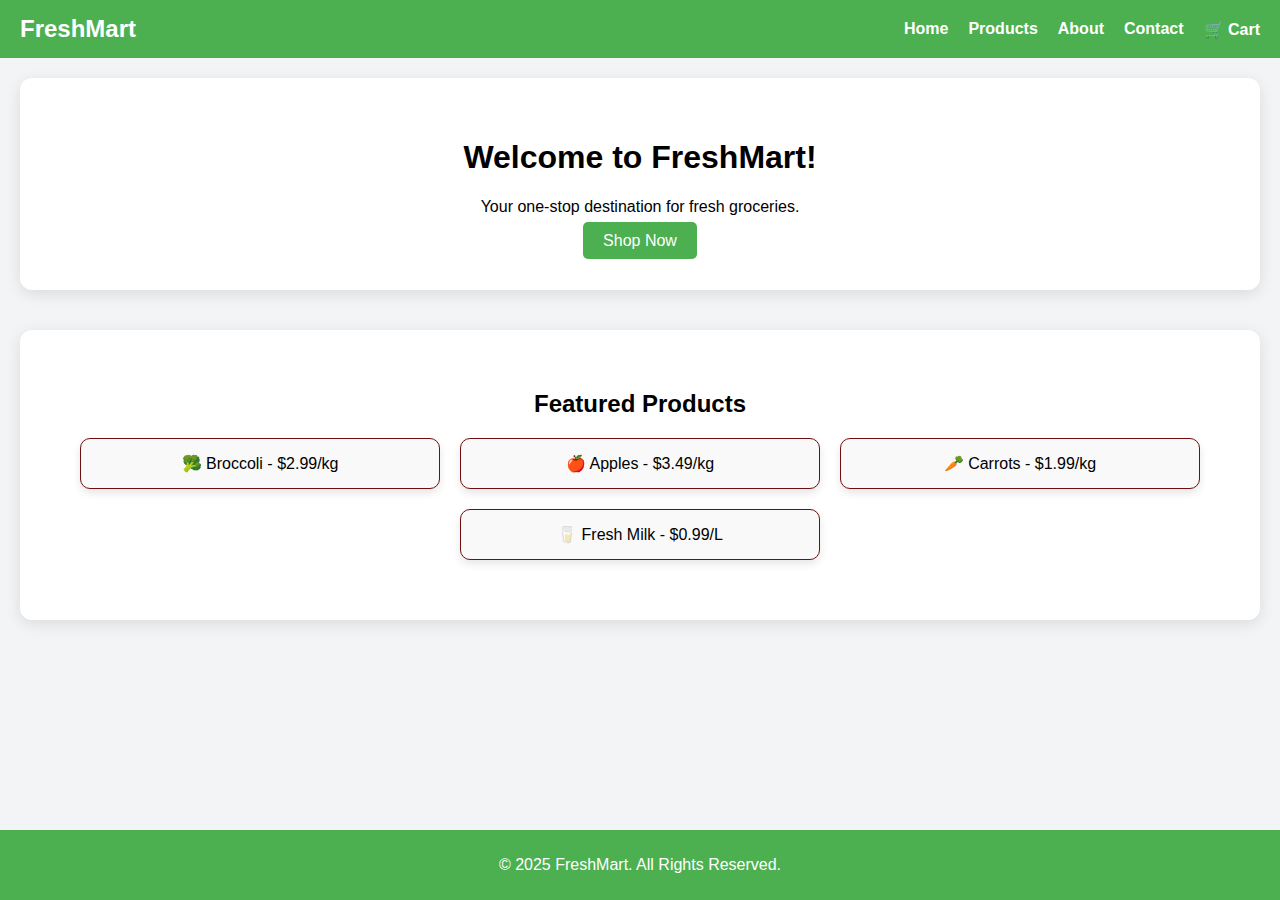
<file: index.html>
<!DOCTYPE html>
<html lang="en">
<head>
    <meta charset="UTF-8">
    <meta name="viewport" content="width=device-width, initial-scale=1.0">
    <title>FreshMart - Home</title>
    <link rel="stylesheet" href="style.css">
</head>
<body>
    <header>
        <nav>
            <div class="logo">FreshMart</div>
            <div>
            <ul>
                <li><a href="index.html">Home</a></li>
                <li><a href="products.html">Products</a></li>
                <li><a href="about.html">About</a></li>
                <li><a href="contact.html">Contact</a></li>
                <li><a href="cart.html" class="cart-link">🛒 Cart</a></li>
            </ul>
        </div>
        </nav>
    </header>

    <section class="hero">
        <h1>Welcome to FreshMart!</h1>
        <p>Your one-stop destination for fresh groceries.</p>
        <a href="products.html" class="btn">Shop Now</a>
    </section>

  

    <section class="featured-products">
        <h2>Featured Products</h2>
        <div class="product-grid home-products">
            <div class="product">🥦 Broccoli - $2.99/kg</div>
            <div class="product">🍎 Apples - $3.49/kg</div>
            <div class="product">🥕 Carrots - $1.99/kg</div>
            <div class="product">🥛 Fresh Milk - $0.99/L</div>
        </div>
    </section>

 
    <footer>
        <p>&copy; 2025 FreshMart. All Rights Reserved.</p>
    </footer>
</body>
</html>
</file>
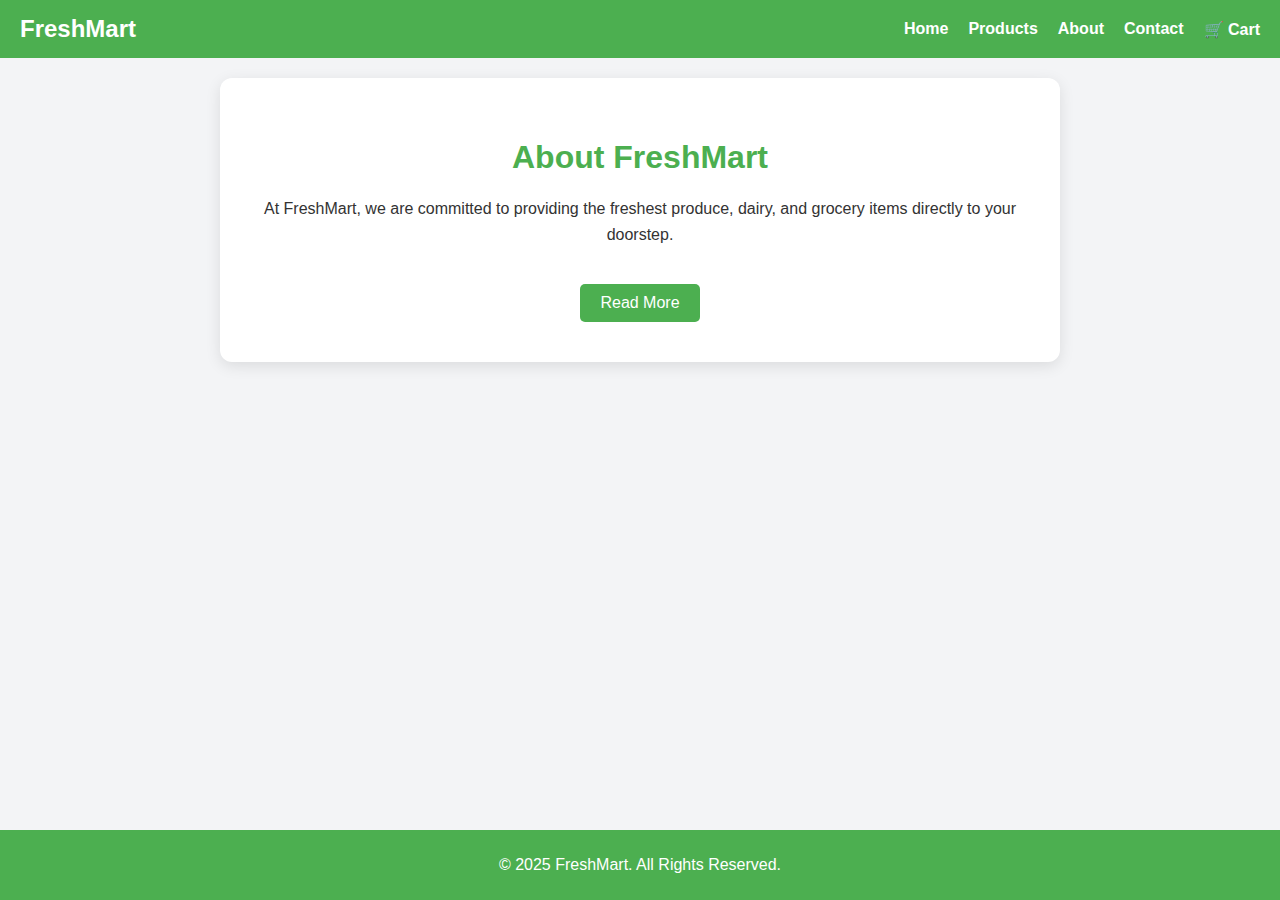
<file: about.html>
<!DOCTYPE html>
<html lang="en">
<head>
    <meta charset="UTF-8">
    <meta name="viewport" content="width=device-width, initial-scale=1.0">
    <title>About Us - FreshMart</title>
    <link rel="stylesheet" href="style.css">
</head>
<body>
    <header>
        <nav>
            <div class="logo">FreshMart</div>
            <ul>
                <li><a href="index.html">Home</a></li>
                <li><a href="products.html">Products</a></li>
                <li><a href="about.html">About</a></li>
                <li><a href="contact.html">Contact</a></li>
                                <li><a href="cart.html" class="cart-link">🛒 Cart</a></li>

            </ul>
        </nav>
    </header>

    <section class="about">
        <h1>About FreshMart</h1>
        <p>At FreshMart, we are committed to providing the freshest produce, dairy, and grocery items directly to your doorstep.</p>
        <p id="more-content" style="display: none;">Our goal is to ensure healthy, sustainable food options for every home. With a dedicated team of farmers and suppliers, we take pride in sourcing quality products at fair prices.</p>
        <button id="read-more-btn" class="btn">Read More</button>
    </section>

    <footer>
        <p>&copy; 2025 FreshMart. All Rights Reserved.</p>
    </footer>
    <script>
        const readMoreBtn = document.getElementById('read-more-btn');
        const moreContent = document.getElementById('more-content');
    
        readMoreBtn.addEventListener('click', () => {
            if (moreContent.style.display === 'none') {
                moreContent.style.display = 'block';
                readMoreBtn.textContent = 'Read Less';
            } else {
                moreContent.style.display = 'none';
                readMoreBtn.textContent = 'Read More';
            }
        });
    </script>
</body>
</html>
</file>
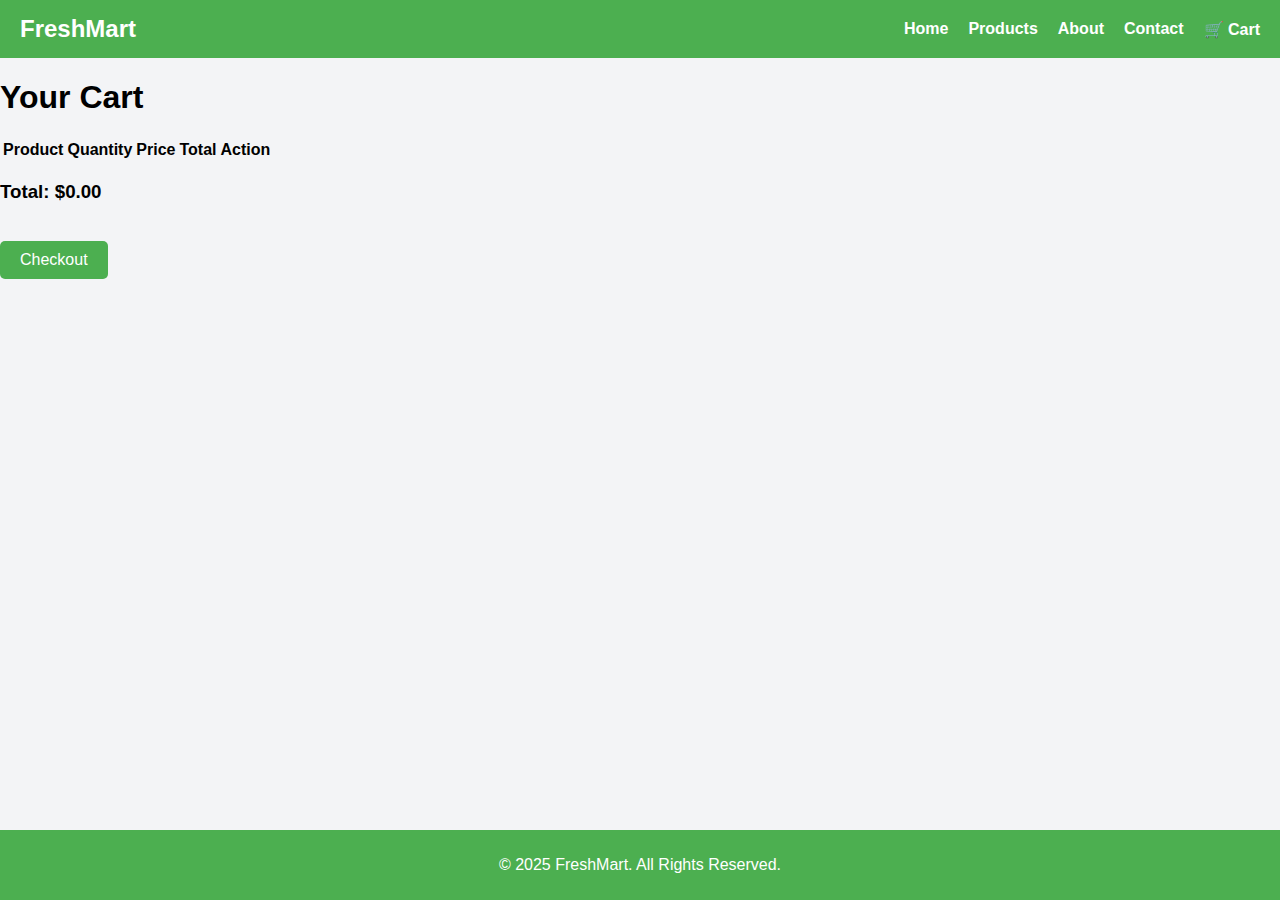
<file: cart.html>
<!DOCTYPE html>
<html lang="en">
<head>
    <meta charset="UTF-8">
    <meta name="viewport" content="width=device-width, initial-scale=1.0">
    <title>Cart - FreshMart</title>
    <link rel="stylesheet" href="style.css">
</head>
<body>
    <header>
        <nav>
            <div class="logo">FreshMart</div>
            <ul>
                <li><a href="index.html">Home</a></li>
                <li><a href="products.html">Products</a></li>
                <li><a href="about.html">About</a></li>
                <li><a href="contact.html">Contact</a></li>
                <li><a href="cart.html" class="cart-link">🛒 Cart</a></li>
            </ul>
        </nav>
    </header>

    <main>
        <section class="cart-section">
            <h1>Your Cart</h1>
            <table class="cart-table">
                <thead>
                    <tr>
                        <th>Product</th>
                        <th>Quantity</th>
                        <th>Price</th>
                        <th>Total</th>
                        <th>Action</th>
                    </tr>
                </thead>
                <tbody id="cart-items">
                </tbody>
            </table>
            <div class="cart-summary">
                <h3>Total: $<span id="cart-total">0.00</span></h3>
                <button class="btn" id="checkout-btn">Checkout</button>
            </div>
        </section>
    </main>

    <footer>
        <p>&copy; 2025 FreshMart. All Rights Reserved.</p>
    </footer>

    <script>
        const cartItemsContainer = document.getElementById('cart-items');
        const cartTotalElement = document.getElementById('cart-total');
    
        function getCart() {
            const cart = localStorage.getItem('cart');
            return cart ? JSON.parse(cart) : [];
        }
    
        function renderCart() {
            const cart = getCart();
            cartItemsContainer.innerHTML = ''; 
            let total = 0;
    
            cart.forEach((item, index) => {
                const itemTotal = item.quantity * item.price;
                total += itemTotal;
    
                const row = document.createElement('tr');
                row.innerHTML = `
                    <td>${item.product}</td>
                    <td>${item.quantity}</td>
                    <td>$${item.price.toFixed(2)}</td>
                    <td>$${itemTotal.toFixed(2)}</td>
                    <td><button class="remove-btn" data-index="${index}">Remove</button></td>
                `;
                cartItemsContainer.appendChild(row);
            });
    
            cartTotalElement.textContent = total.toFixed(2);
        }
    
        function handleRemove(event) {
            if (event.target.classList.contains('remove-btn')) {
                const index = event.target.getAttribute('data-index');
                const cart = getCart();
                cart.splice(index, 1); 
                localStorage.setItem('cart', JSON.stringify(cart)); 
                renderCart(); 
        }
        }
        cartItemsContainer.addEventListener('click', handleRemove);
    
        renderCart();
    </script>
</body>
</html>
</file>
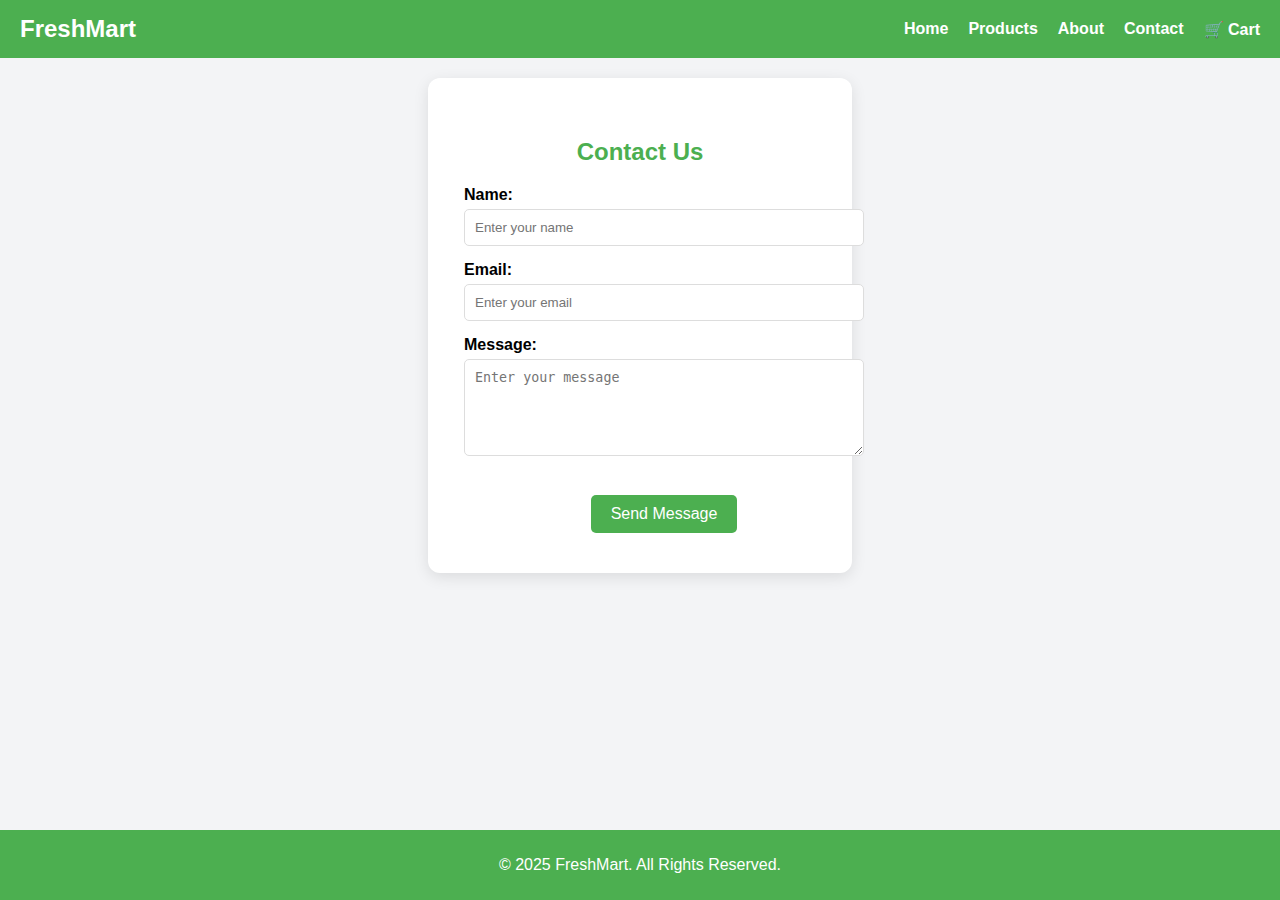
<file: contact.html>
<!DOCTYPE html>
<html lang="en">
<head>
    <meta charset="UTF-8">
    <meta name="viewport" content="width=device-width, initial-scale=1.0">
    <title>Contact Us - FreshMart</title>
    <link rel="stylesheet" href="style.css">
</head>
<body>
    <header>
        <nav>
            <div class="logo">FreshMart</div>
            <ul>
                <li><a href="index.html">Home</a></li>
                <li><a href="products.html">Products</a></li>
                <li><a href="about.html">About</a></li>
                <li><a href="contact.html">Contact</a></li>
                                <li><a href="cart.html" class="cart-link">🛒 Cart</a></li>

            </ul>
        </nav>
    </header>

    <section class="contact-section">
        <h2>Contact Us</h2>
        <form id="contact-form">
            <div class="form-group">
                <label for="name">Name:</label>
                <input type="text" id="name" name="name" placeholder="Enter your name" required>
            </div>
            <div class="form-group">
                <label for="email">Email:</label>
                <input type="email" id="email" name="email" placeholder="Enter your email" required>
            </div>
            <div class="form-group">
                <label for="message">Message:</label>
                <textarea id="message" name="message" placeholder="Enter your message" rows="5" required></textarea>
            </div>
            <button type="submit" class="btn">Send Message</button>
        </form>
        <p id="form-feedback" style="display: none; color: green;">Thank you for contacting us!</p>
    </section>

    <footer>
        <p>&copy; 2025 FreshMart. All Rights Reserved.</p>
    </footer>
    <script>
        const contactForm = document.getElementById('contact-form');
        const feedbackMessage = document.getElementById('form-feedback');
    
        contactForm.addEventListener('submit', function (event) {
            event.preventDefault(); 
    
            // Simulate form submission
            feedbackMessage.style.display = 'block'; 
            contactForm.reset(); 
        });
    </script>
</body>
</html>
</file>
<file: style.css>
body {
    font-family: Arial, sans-serif;
    margin: 0;
    padding: 0;
    box-sizing: border-box;
    background-color: #f3f4f6;
}
html, body {
    height: 100%; /* Ensure the body takes up the full height of the viewport */
    margin: 0; /* Remove default margin */
    display: flex;
    flex-direction: column; /* Arrange elements vertically */
}
main {
    flex: 1; /* Pushes the footer to the bottom by taking up available space */
}
header {
    background-color: #4CAF50;
    color: #fff;
    padding: 15px 0;
    text-align: center;
}
nav {
    display: flex;
    justify-content: space-between; /* Pushes logo to the left and ul to the right */
    align-items: center; /* Aligns items vertically in the center */
    padding: 0 20px; /* Adds some padding to the sides */
}

.logo {
    font-size: 24px;
    font-weight: bold;
    color: #fff;
}

nav ul {
    list-style: none;
    padding: 0;
    display: flex;
    gap: 20px;
    margin: 0;
}

nav a {
    color: #fff;
    text-decoration: none;
    font-weight: bold;
}
nav ul {
    list-style: none;
    padding: 0;
    display: flex;
    justify-content: center;
    gap: 20px;
}

nav a {
    color: #fff;
    text-decoration: none;
    font-weight: bold;
}

.hero,
.featured-products {
    text-align: center;
    padding: 40px 20px;
    background-color: #fff;
    margin: 20px;
    border-radius: 12px;
    box-shadow: 0 4px 15px rgba(0, 0, 0, 0.1);
}

.btn {
    background-color: #4CAF50;
    color: #fff;
    padding: 10px 20px;
    border: none;
    border-radius: 5px;
    cursor: pointer;
    text-decoration: none;
    transition: background-color 0.3s ease, transform 0.3s ease;
}

.btn:hover {
    background-color: #45a049;
    transform: scale(1.05);
}
/* Common styles for product grid */
.product-grid {
    display: flex;
    gap: 20px;
    flex-wrap: wrap;
}

/* Specific styles for the home page */
.home-products {
    justify-content: center; /* Center align products */
    align-items: center;
    margin: 20px auto;
    max-width: 1200px;
}

/* Specific styles for the products page */
/* Common styles for product grid */
.product-grid {
    display: flex;
    gap: 20px;
    flex-wrap: wrap;
}

/* Specific styles for the home page */
.home-products {
    justify-content: center; /* Center align products */
    align-items: center;
    margin: 20px auto;
    max-width: 1200px;
}
.add-to-cart-btn {
    background-color: #4CAF50; /* Green background */
    color: #fff; /* White text */
    padding: 10px 20px; /* Add padding for better spacing */
    border: none; /* Remove default border */
    border-radius: 5px; /* Rounded corners */
    cursor: pointer; /* Pointer cursor on hover */
    font-size: 16px; /* Adjust font size */
    transition: background-color 0.3s ease, transform 0.3s ease; /* Smooth hover effect */
}

.add-to-cart-btn:hover {
    background-color: #45a049; /* Darker green on hover */
    transform: scale(1.1); /* Slightly enlarge the button on hover */
    box-shadow: 0 4px 8px rgba(0, 0, 0, 0.2); /* Add shadow on hover */
}
/* Specific styles for the products page */
.products-page {
    justify-content: center; /* Align products to the left */
    align-items: center;
    margin: 20px 50px;
    max-width: 1200px;
    margin-left: 200px;
}
.products-page .product-card {
    border: 2px solid #4CAF50; /* Adds a green border to each product */
    border-radius: 10px; /* Keeps the corners rounded */
    padding: 15px;
    box-shadow: 0 4px 8px rgba(0, 0, 0, 0.1); /* Optional: Adds a shadow for better visibility */
    transition: transform 0.3s ease, background-color 0.3s ease;
}

.products-page .product-card:hover {
    transform: scale(1.05); /* Slightly enlarges the product on hover */
    background-color: #f9f9f9; /* Optional: Changes the background color on hover */
}
.product {
    background: #f9f9f9;
    padding: 15px;
    border-radius: 10px;
    border: 1px solid #700f0f; /* Adds a border to each product */
    box-shadow: 0 4px 8px rgba(0, 0, 0, 0.1);
    transition: transform 0.3s ease;
    width: calc(33.33% - 40px);
    /* Ensures 3 products per row with spacing */
    max-width: 300px;
    /* Optional: Limit the maximum width */
    box-sizing: border-box;
}
.product-grid>* {
    flex: 1 1 calc(33.33% - 40px);
    /* Adjusts the flex basis for 3 items per row */
    max-width: calc(33.33% - 40px);
}

.product:hover {
    transform: scale(1.1);
    background-color: #e8f5e9;
}

.testimonial {
    background: #eef;
    padding: 15px;
    border-left: 5px solid #4CAF50;
    margin: 10px 0;
    font-style: italic;
}

footer {
    background-color: #4CAF50;
    color: #fff;
    text-align: center;
    padding: 10px 0;
    margin-top: auto; /* Ensures the footer stays at the bottom */
}
/* Contact Section Styles */
.contact-section {
    width: 30%;
    padding: 40px 20px;
    background-color: #fff;
    border-radius: 12px;
    box-shadow: 0 4px 15px rgba(0, 0, 0, 0.1);
    margin: 20px auto;
    text-align: center;
}
form{
    display: flex;
    flex-direction: column;
    width: 50%;
    margin-left: 120px;
    align-items: center;
}
.contact-section h2 {
    margin-bottom: 20px;
    color: #4CAF50;
}

.form-group {
    margin-bottom: 15px;
    text-align: left;
    width: 400px;
}

.form-group label {
    display: block;
    margin-bottom: 5px;
    font-weight: bold;
}

.form-group input,
.form-group textarea {
    width: 100%;
    padding: 10px;
    border: 1px solid #ddd;
    border-radius: 5px;
    box-sizing: border-box;
}

.form-group input:focus,
.form-group textarea:focus {
    border-color: #4CAF50;
    outline: none;
    box-shadow: 0 0 5px rgba(76, 175, 80, 0.5);
}

.btn {
    background-color: #4CAF50;
    color: #fff;
    padding: 10px 20px;
    border: none;
    border-radius: 5px;
    cursor: pointer;
    font-size: 16px;
    transition: background-color 0.3s ease, transform 0.3s ease;
}

.btn:hover {
    background-color: #45a049;
    transform: scale(1.05);
}
/* About Section Styles */
.about {
    padding: 40px 20px;
    background-color: #fff;
    border-radius: 12px;
    box-shadow: 0 4px 15px rgba(0, 0, 0, 0.1);
    max-width: 800px;
    margin: 20px auto;
    text-align: center;
}

.about h1 {
    color: #4CAF50;
    margin-bottom: 20px;
}

.about p {
    font-size: 16px;
    line-height: 1.6;
    color: #333;
}

.btn {
    background-color: #4CAF50;
    color: #fff;
    padding: 10px 20px;
    border: none;
    border-radius: 5px;
    cursor: pointer;
    font-size: 16px;
    transition: background-color 0.3s ease, transform 0.3s ease;
    margin-top: 20px;
}
.product-card img{
    width: 50px;

    margin-bottom: 10px;
}
.btn:hover {
    background-color: #45a049;
    transform: scale(1.05);
}
</file>
